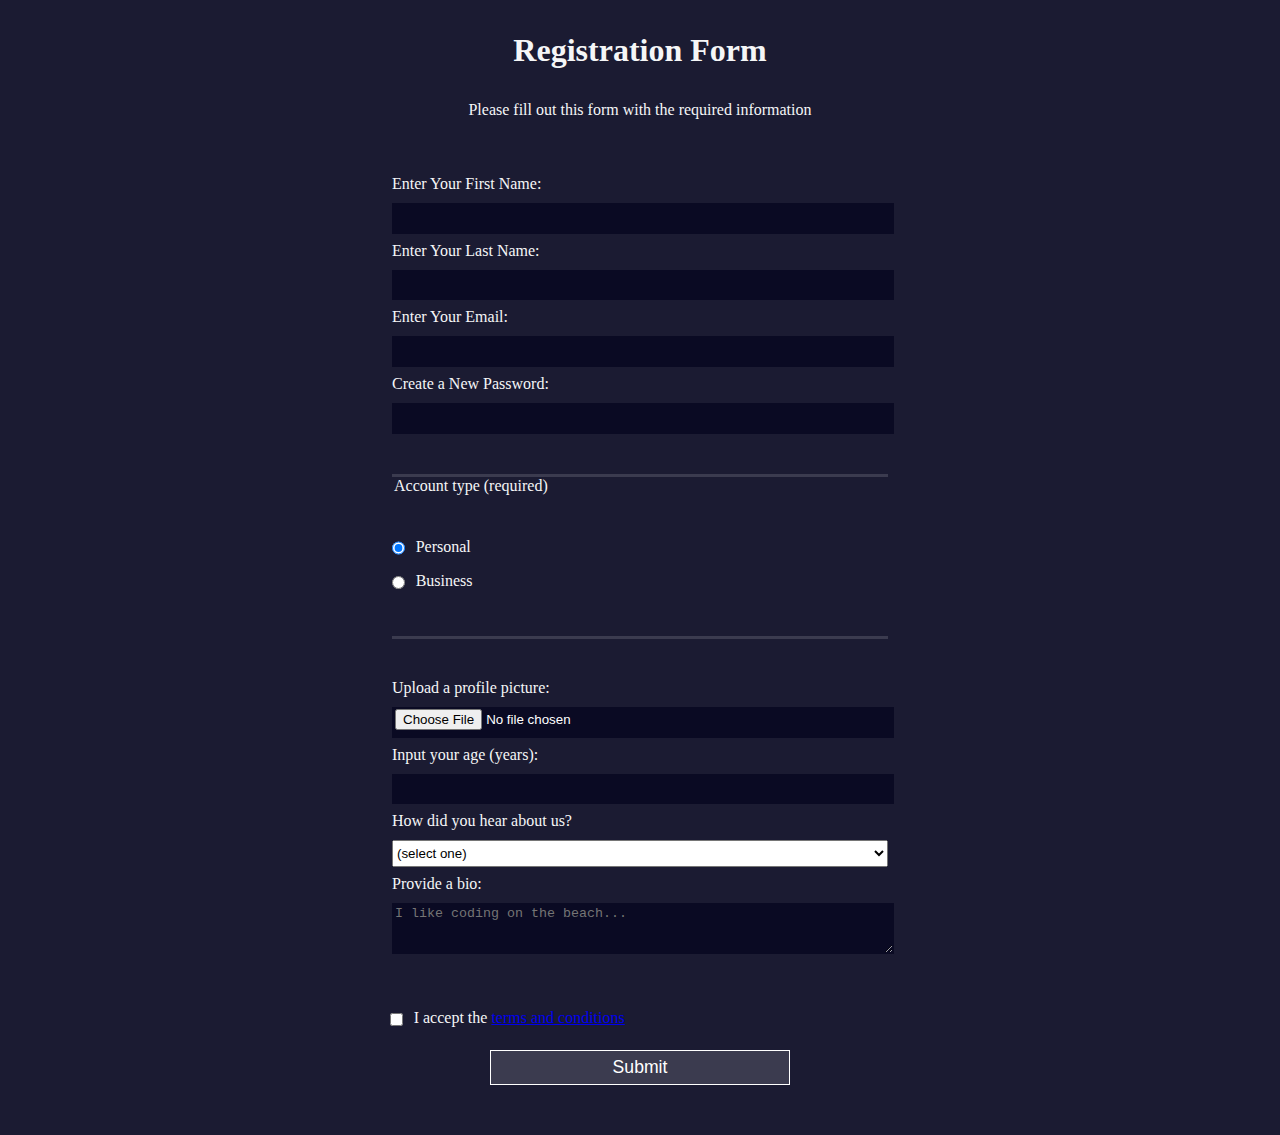
<file: Registration Form/index.html>
<!DOCTYPE html>
<html lang="en">
  <head>
    <meta charset="UTF-8">
    <title>Registration Form</title>
    <link rel="stylesheet" href="styles.css" />
  </head>
  <body>
    <h1>Registration Form</h1>
    <p>Please fill out this form with the required information</p>
    <form method="post" action='https://register-demo.freecodecamp.org'>
      <fieldset>
        <label for="first-name">Enter Your First Name: <input id="first-name" name="first-name" type="text" required /></label>
        <label for="last-name">Enter Your Last Name: <input id="last-name" name="last-name" type="text" required /></label>
        <label for="email">Enter Your Email: <input id="email" name="email" type="email" required /></label>
        <label for="new-password">Create a New Password: <input id="new-password" name="new-password" type="password" pattern="[a-z0-5]{8,}" required /></label>
      </fieldset>
      <fieldset>
        <legend>Account type (required)</legend>
        <label for="personal-account"><input id="personal-account" type="radio" name="account-type" class="inline" checked /> Personal</label>
        <label for="business-account"><input id="business-account" type="radio" name="account-type" class="inline" /> Business</label>
      </fieldset>
      <fieldset>
        <label for="profile-picture">Upload a profile picture: <input id="profile-picture" type="file" name="file" /></label>
        <label for="age">Input your age (years): <input id="age" type="number" name="age" min="13" max="120" /></label>
        <label for="referrer">How did you hear about us?
          <select id="referrer" name="referrer">
            <option value="">(select one)</option>
            <option value="1">freeCodeCamp News</option>
            <option value="2">freeCodeCamp YouTube Channel</option>
            <option value="3">freeCodeCamp Forum</option>
            <option value="4">Other</option>
          </select>
        </label>
        <label for="bio">Provide a bio:
          <textarea id="bio" name="bio" rows="3" cols="30" placeholder="I like coding on the beach..."></textarea>
        </label>
      </fieldset>
      <label for="terms-and-conditions">
        <input class="inline" id="terms-and-conditions" type="checkbox" required name="terms-and-conditions" /> I accept the <a href="https://www.freecodecamp.org/news/terms-of-service/">terms and conditions</a>
      </label>
      <input type="submit" value="Submit" />
    </form>
  </body>
</html>
</file>
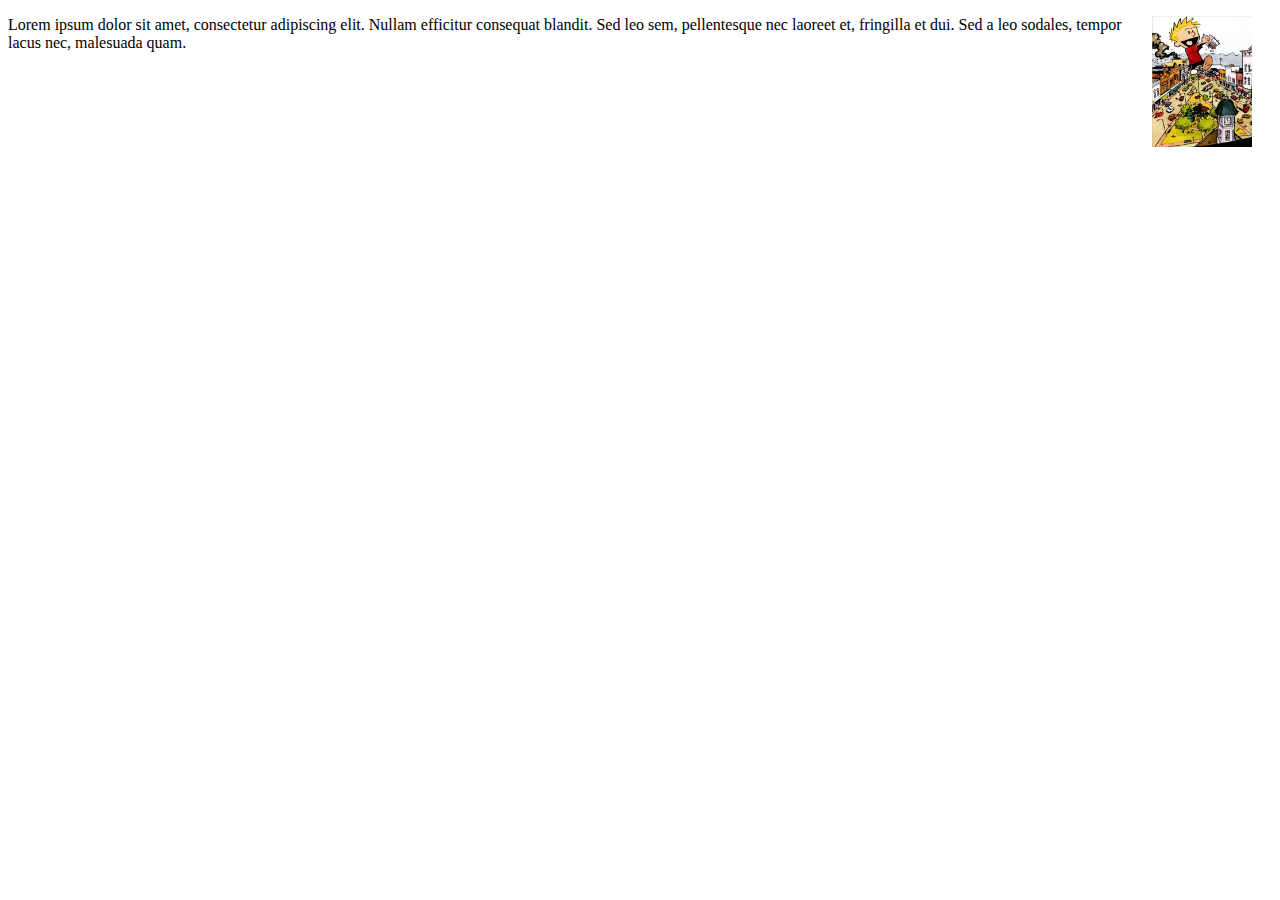
<file: Computer Science/CSS_Colours/index.html>
<!DOCTYPE html>
<html lang="en">
<head>
    
    <style>
       .left { 
           float: right; 
           margin-right: 20px;
           width:100px;
        }
    </style>

</head>

<body>
<div>
    <img class="left" src="calvin.png">
   <p>Lorem ipsum dolor sit amet, consectetur adipiscing elit. Nullam efficitur consequat blandit. 
    Sed leo sem, pellentesque nec laoreet et, fringilla et dui. Sed a leo sodales, tempor lacus nec,
     malesuada quam. </p> 
</div>  
</body>

</html>
</file>
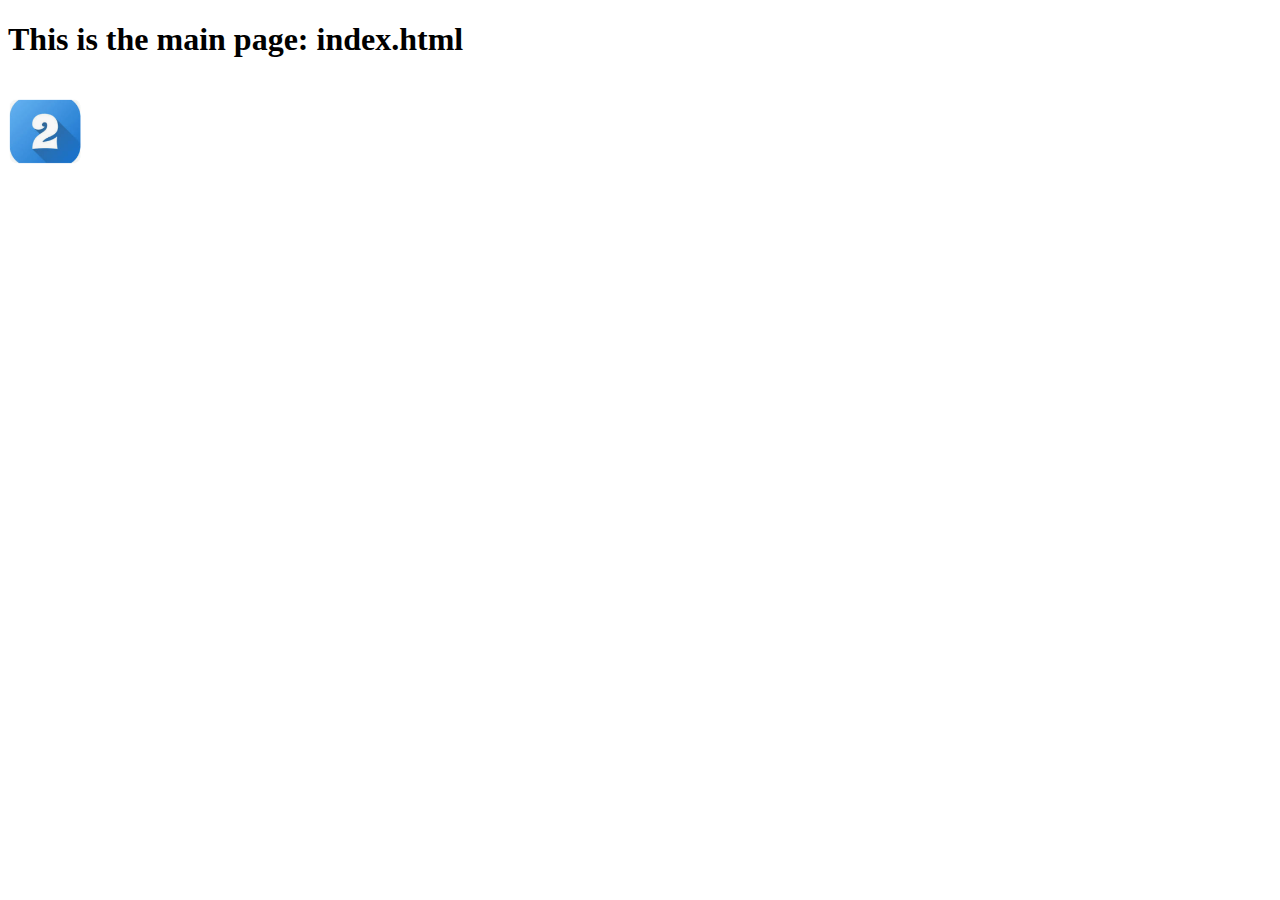
<file: Computer Science/CSS_Grid/index.html>
<!DOCTYPE html>
<html lang="en">
<head>
    <meta charset="UTF-8">
    <meta name="viewport" content="width=device-width, initial-scale=1.0">
    <title>Main Page</title>
</head>
<body>
    <h1>This is the main page: index.html</h1>
    <br>
    <a href="page2.html"><img src="two.png"width="75px"</a>
</body>

</html>
</file>
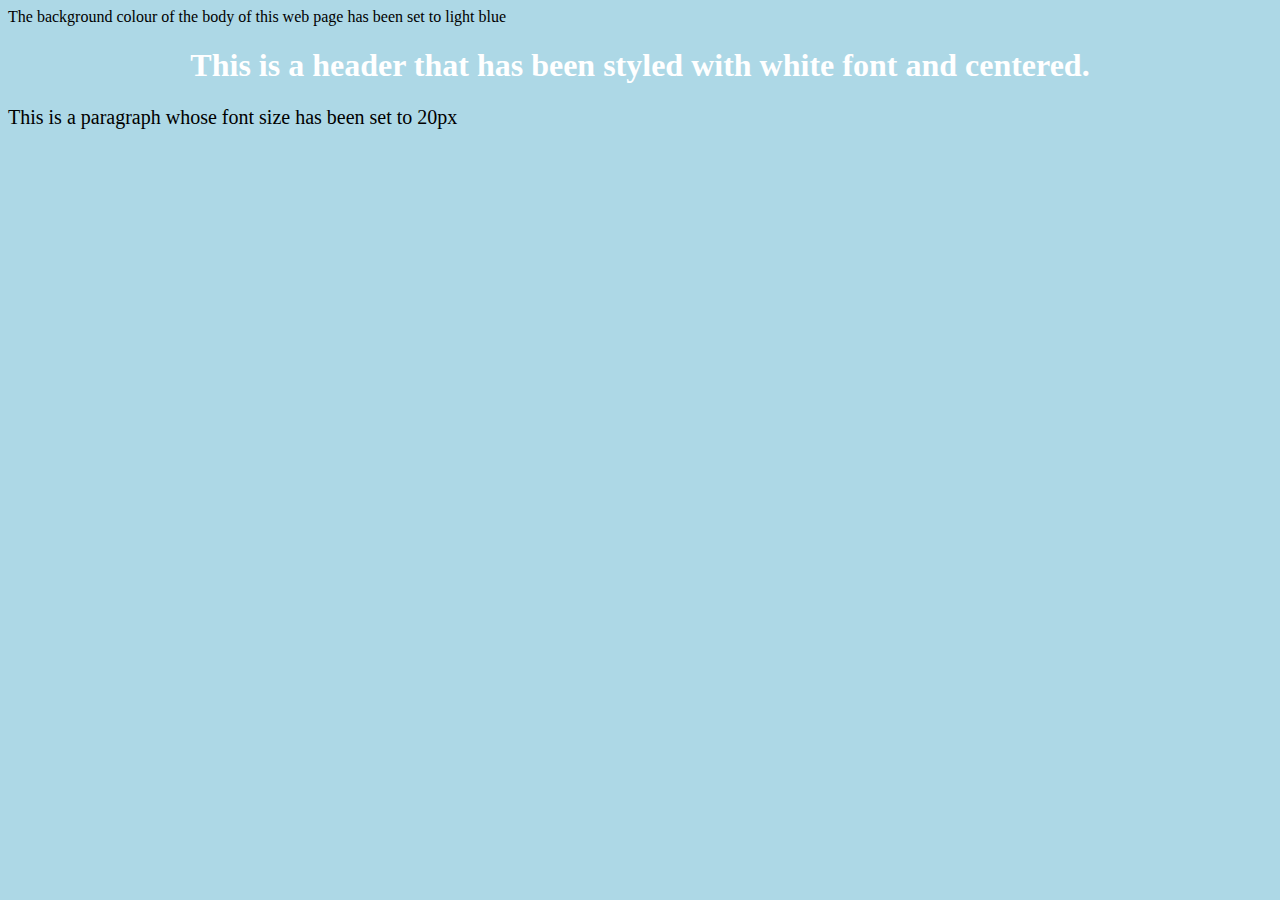
<file: Computer Science/FirstWebPage/index.html>
<!DOCTYPE html>
<html lang="en">
<head>
    <meta charset="UTF-8">
    <meta name="viewport" content="width=device-width, initial-scale=1.0">
    <title>CSS Styled Web Page</title>
    <style>
      body { background-color: lightblue;
        }
        h1 { color: white;
            text-align: center;
        }
        p { font-size: 20px;
        } 
    </style>
</head>
<body>
    The background colour of the body of this web page has been set to light blue
    <h1>This is a header that has been styled with white font and centered.</h1>
    <p>This is a paragraph whose font size has been set to 20px</p>
</body>
</html>
</file>
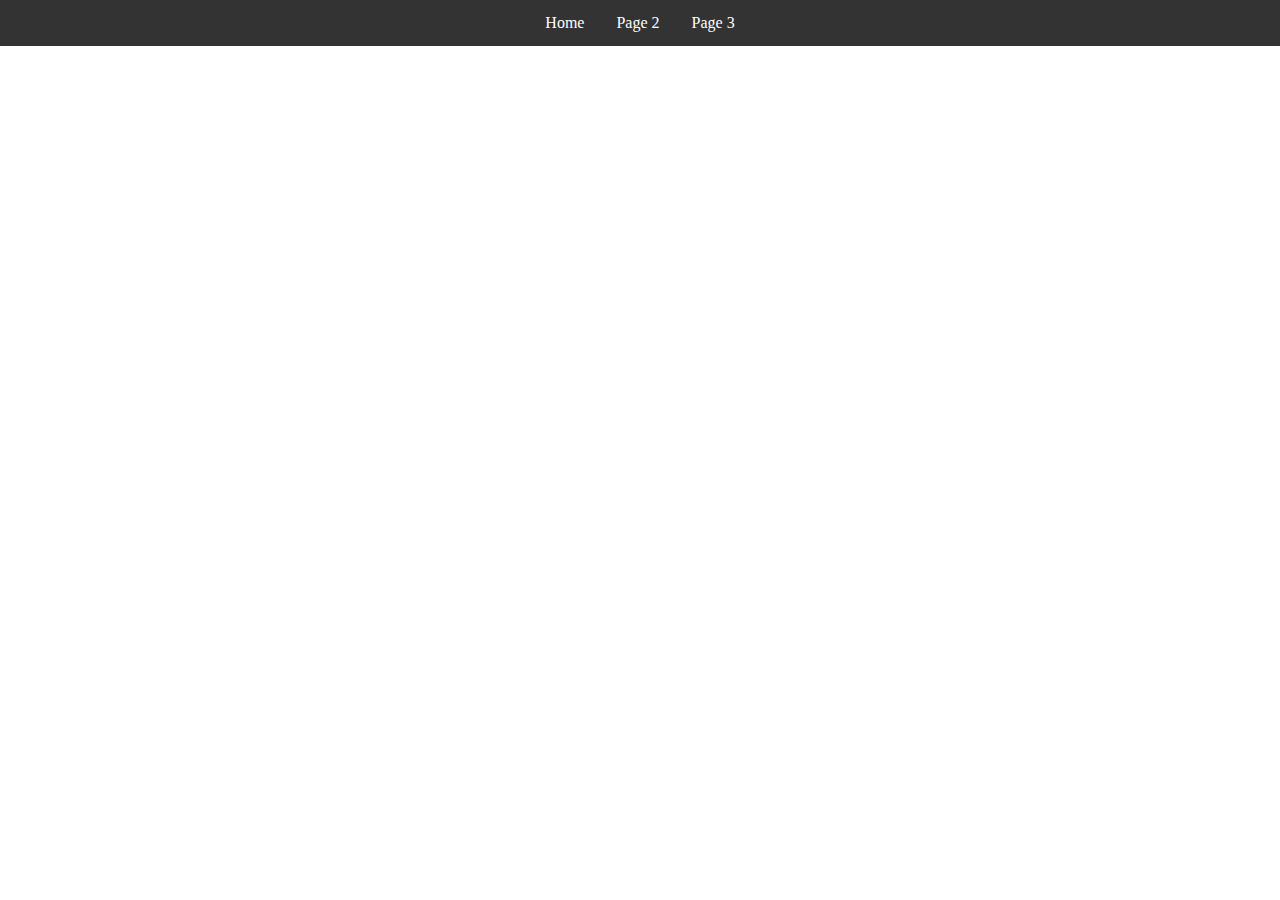
<file: Computer Science/navbar/index.html>
<!DOCTYPE html>
<html lang="en">
<head>
    <meta charset="UTF-8">
    <meta name="viewport" content="width=device-width, initial-scale=1.0">
    <title>Document</title>
    <style>
body {
  margin: 0;
  padding: 0;
}

h2, p {
  margin: 10px;
}

ul {
  list-style-type: none;
  margin: 0;
  padding: 0;
  background-color: #333333;
  display: flex;
  justify-content: center;
}

ul li a {
  display: block;
  color: white;
  padding: 14px 16px;
  text-decoration: none;
}

ul li a:hover {
  background-color: #111111;
}
</style>
    
</head>
<body>
    <ul>
  <li><a href="index.html">Home</a></li>
  <li><a href="page2.html">Page 2</a></li>
  <li><a href="page3.html">Page 3</a></li>
  
</ul>

</body>
</html>
</file>
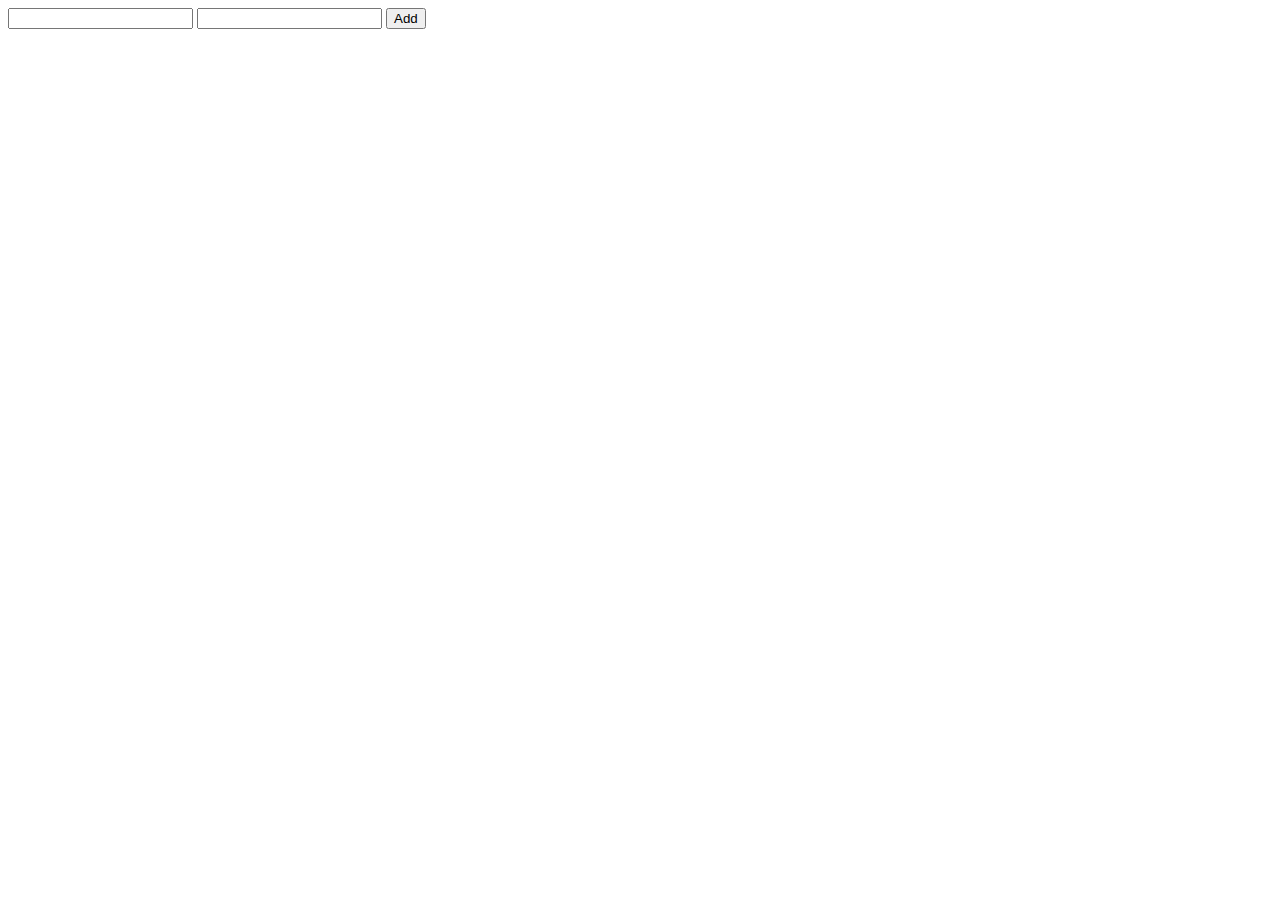
<file: Week 4/Day4-1/index.html>
<!DOCTYPE html>
<html lang="en">
<head>
    <meta charset="UTF-8">
    <meta name="viewport" content="width=device-width, initial-scale=1.0">
    <title>First Functions</title>
</head>
<body>
   <!-- <button onclick="sayHello()">Click Me</button>

  <script>
    function sayHello() {
      console.log("Hello! You clicked the button.");
    }
  </script> -->
<!-- <input type="text" id="name">
<button onclick="greet()">Click Me</button>
<h1 id="output"></h1> -->
<input type="text" id="1">
<input type="text" id="2">
<button onclick="add()">Add</button>
<h1 id="sum"></h1>

<script>
  function add() {
    let numOne = document.getElementById("1").value;
    let numTwo = document.getElementById("2").value;
    num1 = parseFloat(numOne);
    num2 = parseFloat(numTwo);
    let answ = num1 + num2
    document.getElementById("sum").innerHTML=answ;
  }
    // function greet() {
    //   let person = document.getElementById("name").value;
    //   document.getElementById("output").innerHTML = `Hello ${person}`;
    // }
  </script>

<!-- <table border="1">
  <tr>
    <td id="myCell">Old Value</td>
    <td>Other Cell</td>
  </tr>
</table> -->

<script>
  document.getElementById("myCell").innerHTML = "Santa";
</script>

</body>
</html>
</file>
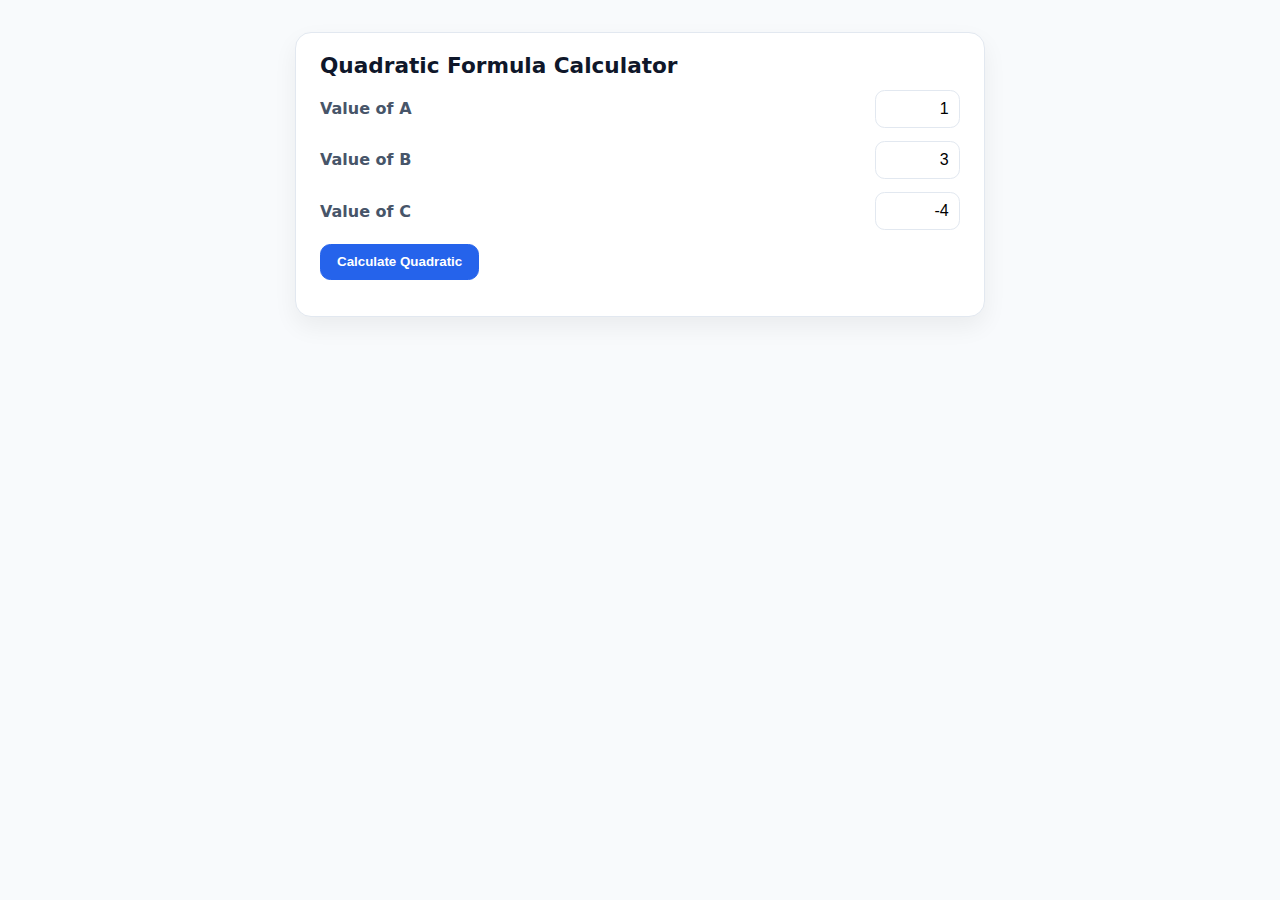
<file: Week 4/Day4-3/index.html>
<!DOCTYPE html>
<html lang="en">
<head>
    <meta charset="UTF-8">
    <meta name="viewport" content="width=device-width, initial-scale=1.0">
    <title>Quadratic Formula</title>
    <!-- Drop this <style> in your <head> -->
<style>
  :root{
    --bg:#f8fafc;        /* page background */
    --card:#ffffff;      /* panel background */
    --text:#0f172a;      /* main text */
    --muted:#475569;     /* labels */
    --border:#e2e8f0;    /* borders */
    --accent:#2563eb;    /* buttons/focus */
  }

  body{
    font-family: system-ui, -apple-system, Segoe UI, Roboto, Ubuntu, "Helvetica Neue", Arial, sans-serif;
    background: var(--bg);
    color: var(--text);
    margin: 0;
  }

  .panel{
    max-width: 640px;
    margin: 2rem auto;
    padding: 1.25rem 1.5rem;
    background: var(--card);
    border: 1px solid var(--border);
    border-radius: 16px;
    box-shadow: 0 10px 24px rgba(0,0,0,.06);
  }

  .title{ margin: 0 0 .75rem; font-size: 1.35rem; }

  /* tidy label–input grid */
  .qform{
    display: grid;
    grid-template-columns: 1fr auto;
    align-items: center;
    gap: .85rem 1rem;
  }

  .qform label{
    color: var(--muted);
    font-weight: 600;
  }

  .in{
    width: 7ch;                 /* roughly matches your maxlength */
    padding: .55rem .65rem;
    border: 1px solid var(--border);
    border-radius: .6rem;
    font-size: 1rem;
    text-align: right;
    transition: border-color .15s ease, box-shadow .15s ease;
  }
  .in:focus-visible{
    outline: none;
    border-color: var(--accent);
    box-shadow: 0 0 0 3px rgba(37,99,235,.18);
  }

  .btn{
    grid-column: 1 / -1;        /* button spans full width of grid */
    justify-self: start;
    padding: .6rem 1rem;
    border: 1px solid var(--accent);
    background: var(--accent);
    color: #fff;
    border-radius: .65rem;
    font-weight: 700;
    cursor: pointer;
    transition: filter .15s ease, transform .02s ease;
  }
  .btn:hover{ filter: brightness(1.05); }
  .btn:active{ transform: translateY(1px); }

  .result{
    margin-top: 1rem;
    font-weight: 600;
  }

  @media (max-width: 520px){
    .qform{ grid-template-columns: 1fr auto; }
  }
</style>

</head>
<body>


<!-- Minimal HTML tweaks: wrap in a panel and add classes -->
<div class="panel">
  <h2 class="title">Quadratic Formula Calculator</h2>

  <div class="qform">
    <label for="inputA">Value of A</label>
    <input id="inputA" value="1" maxlength="4" class="in" inputmode="decimal" placeholder="">

    <label for="inputB">Value of B</label>
    <input id="inputB" value="3" maxlength="4" class="in" inputmode="decimal" placeholder="">

    <label for="inputC">Value of C</label>
    <input id="inputC" value="-4" maxlength="4" class="in" inputmode="decimal" placeholder="">

    <button class="btn" onclick="calcQuadratic()">Calculate Quadratic</button>
  </div>

  <div id="output" class="result" aria-live="polite"></div>
</div>

   <br><br>
   <h1 id="output"></h1>
    <script>
    function calcQuadratic() {
        // read in values from text boxes
        let valA = document.getElementById("inputA").value;
        let valB = document.getElementById("inputB").value;
        let valC = document.getElementById("inputC").value;
        // parse to numbers including decimals
        let a = parseFloat(valA);
        let b = parseFloat(valB);
        let c = parseFloat(valC);
        let underRoot = b**2-4*a*c;
        //test underroot
        console.log(`The calculations under the square root sign result in: ${underRoot}`);
        let sqRoot = Math.sqrt(underRoot);
        //test sqRoot
        console.log(`The square root of ${underRoot} is: ${sqRoot}`);
        let posNumer = -1*b+sqRoot;
        let negNumer = -1*b-sqRoot;
        //test positive and negative numerators
        console.log(`The positive numerator is: ${posNumer}`);
        console.log(`The negative numerator is: ${negNumer}`);
        let denom = 2 * a;
        console.log(`The denominator is: ${denom}`);
        let posX = posNumer/denom;
        let negX = negNumer/denom;
        console.log(`The two x-intercepts are: ${posX} and ${negX}`);
        let display = `The two x-intercepts are: ${posX} and ${negX}`;
        document.getElementById("output").innerHTML = display;
    }
    </script> 

</body>
</html>
</file>
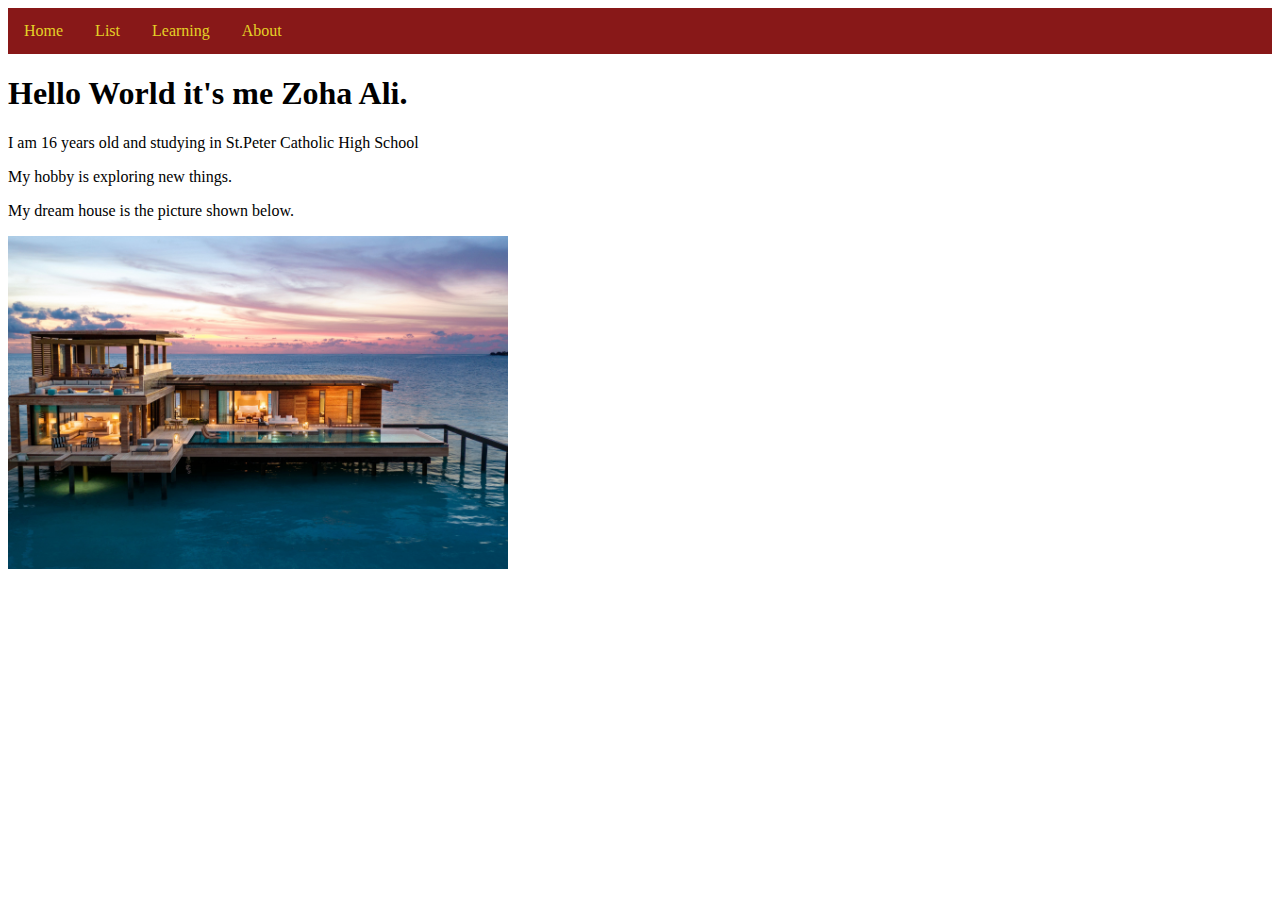
<file: Computer Science/CT_Zoha Ali/about/index.html>
<!DOCTYPE html>
<html lang="en">
<head>
    <meta charset="UTF-8">
    <meta name="viewport" content="width=device-width, initial-scale=1.0">
    <title>Document</title>
</head>
<body>
    <div id="navbar-container"></div> 
<h1>Hello World it's me Zoha Ali.</h1>
<P>I am 16 years old and studying in St.Peter Catholic High School</P>
<p>My hobby is exploring new things.</p>
<p>My dream house is the picture shown below.</p>
<img src="img/Stella_Maris_Exterior.jpg" alt="Dream Home" width="500" >
<a href="c:\Users\baigzoha41\Downloads\Stella_Maris_Exterior.jpg"></a>

<script>
    fetch('../nav.html')
      .then(response => response.text())
      .then(data => {
        document.getElementById('navbar-container').innerHTML = data;
      })
      .catch(error => console.error('Error loading navbar:', error));
  </script>
</body>
</html>
</file>
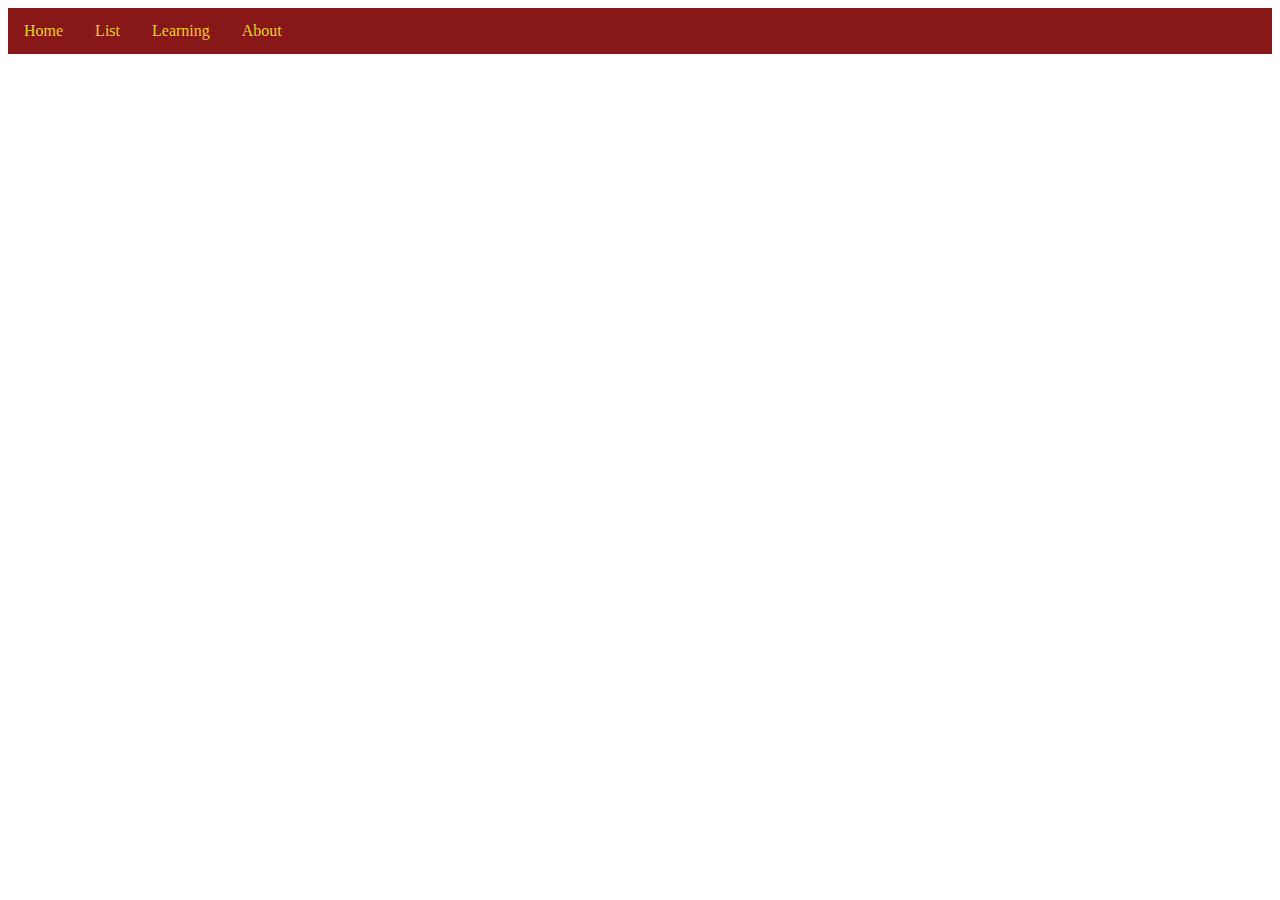
<file: Computer Science/CT_Zoha Ali/home/index.html>
<!DOCTYPE html>
<html lang="en">
<head>
    <meta charset="UTF=8">
    <meta name="viewport" content="width=device-width, initial-scale=1.0">
    <title>Document</title>
</head>
<body>
    <div id="navbar-container"></div>
    
  
<script>
    fetch('../nav.html')
      .then(response => response.text())
      .then(data => {
        document.getElementById('navbar-container').innerHTML = data;
      })
      .catch(error => console.error('Error loading navbar:', error));
  </script>
</body>
</html>
</file>
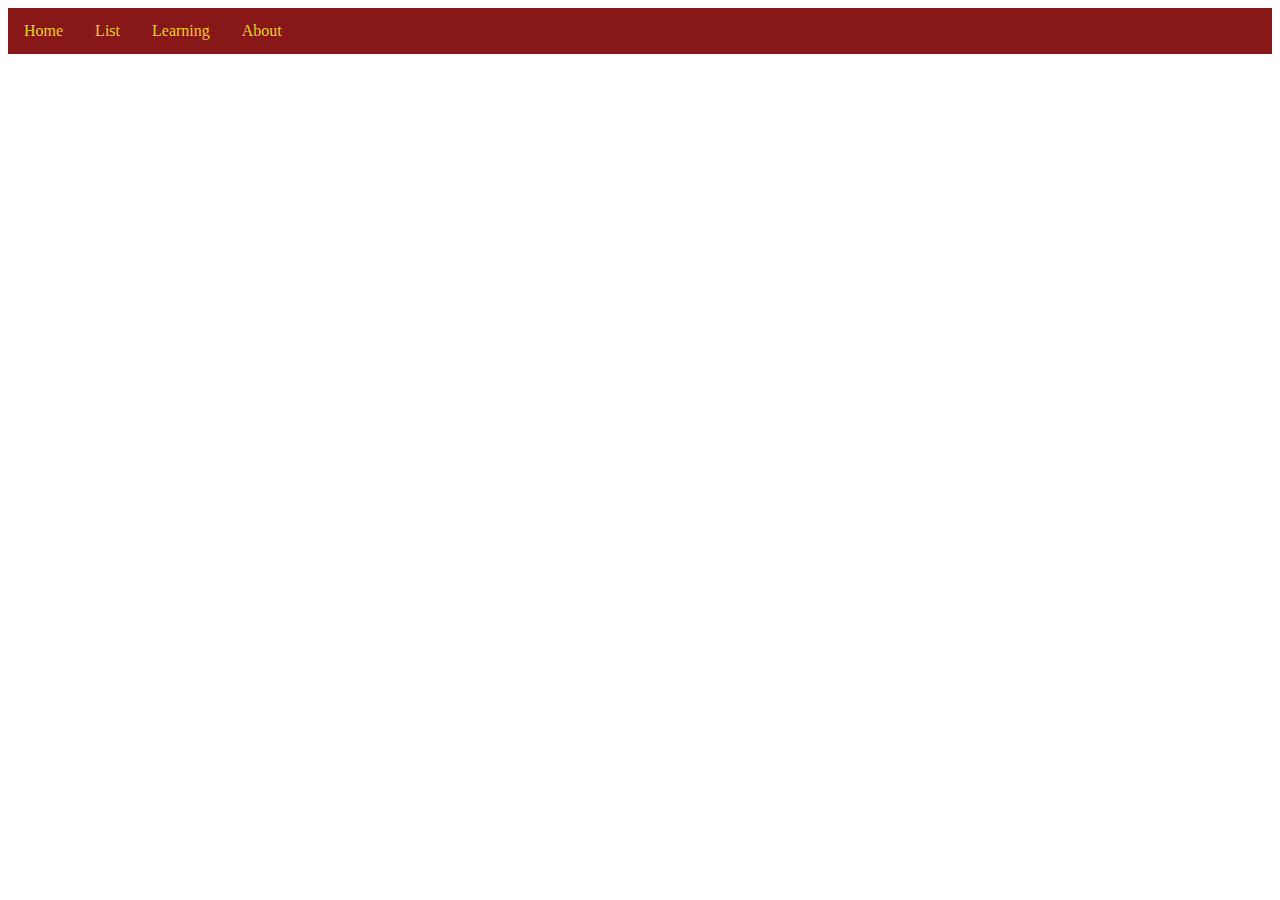
<file: Computer Science/CT_Zoha Ali/learning/index.html>
<!DOCTYPE html>
<html lang="en">
<head>
    <meta charset="UTF=8">
    <meta name="viewport" content="width=device-width, initial-scale=1.0">
    <title>Document</title>
</head>
<body>
     <div id="navbar-container"></div>
     <script>
    fetch('../nav.html')
      .then(response => response.text())
      .then(data => {
        document.getElementById('navbar-container').innerHTML = data;
      })
      .catch(error => console.error('Error loading navbar:', error));
  </script>

</body>
</html>
</file>
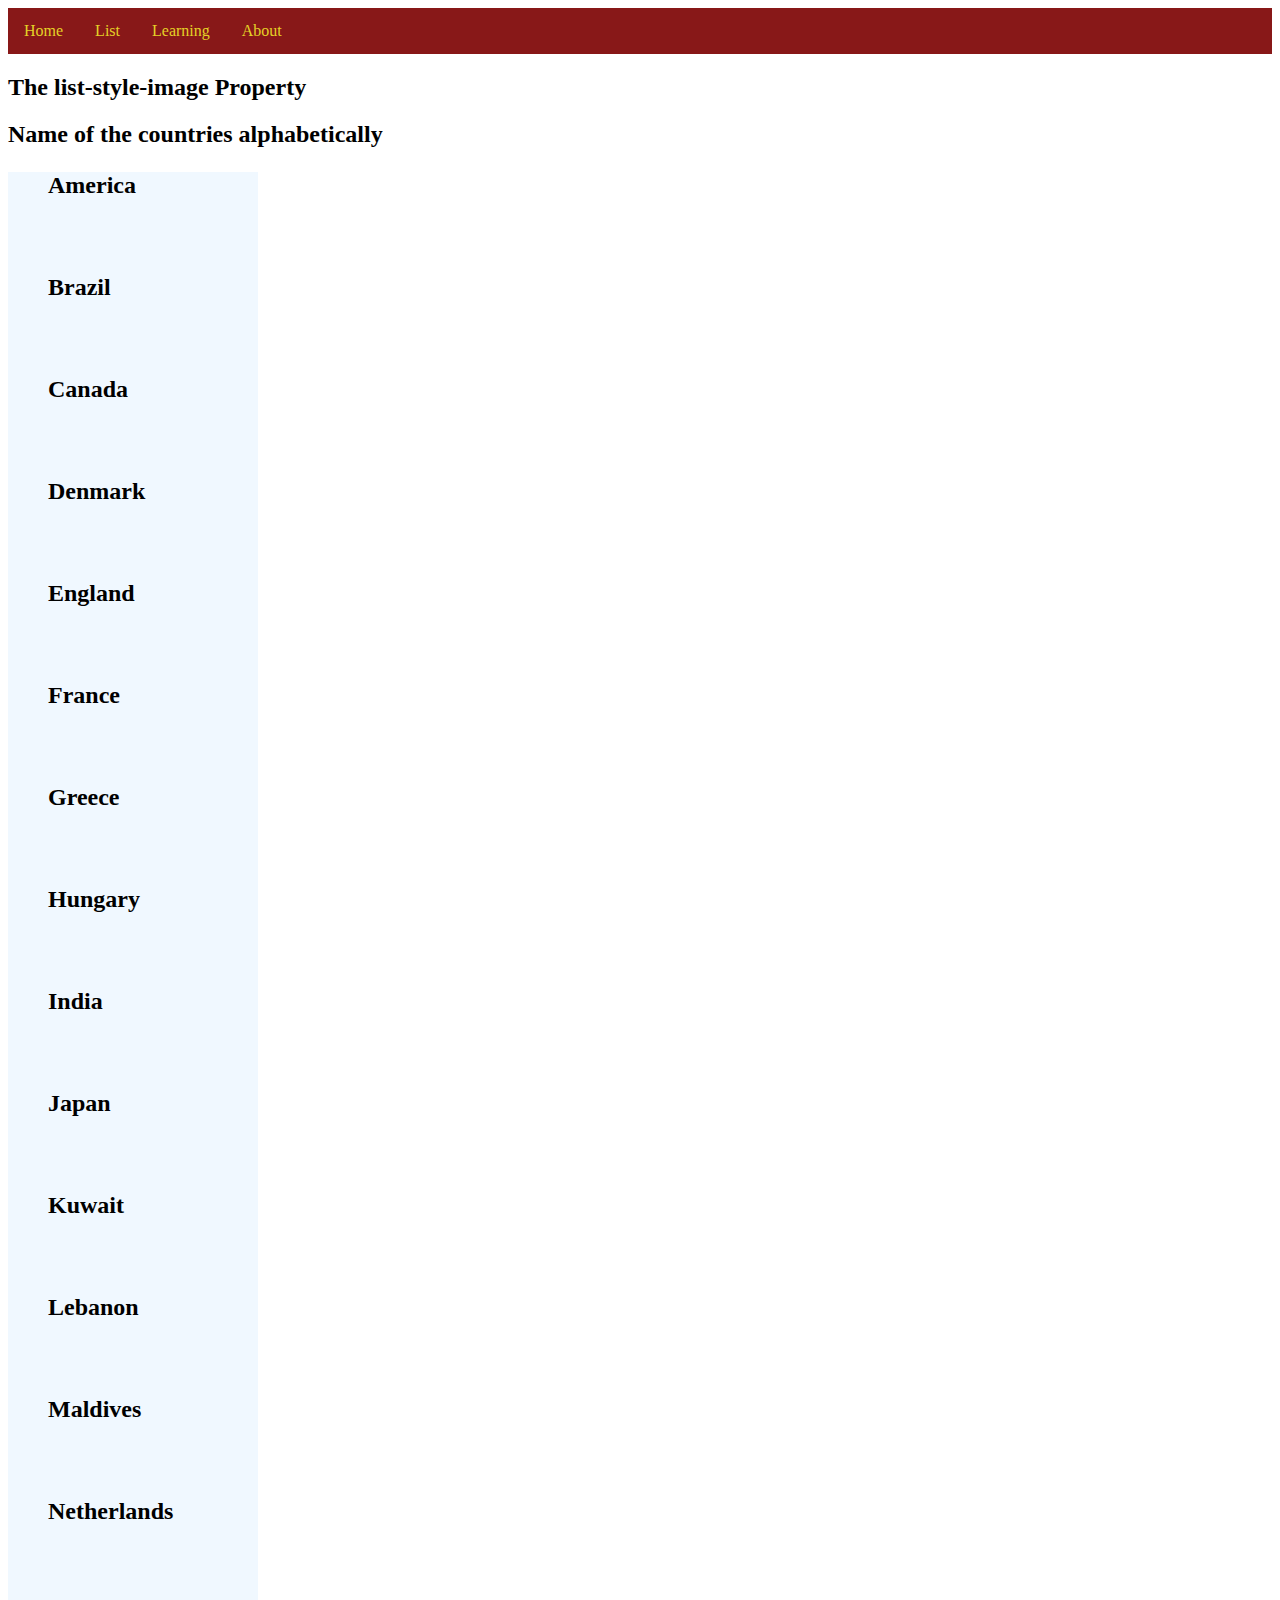
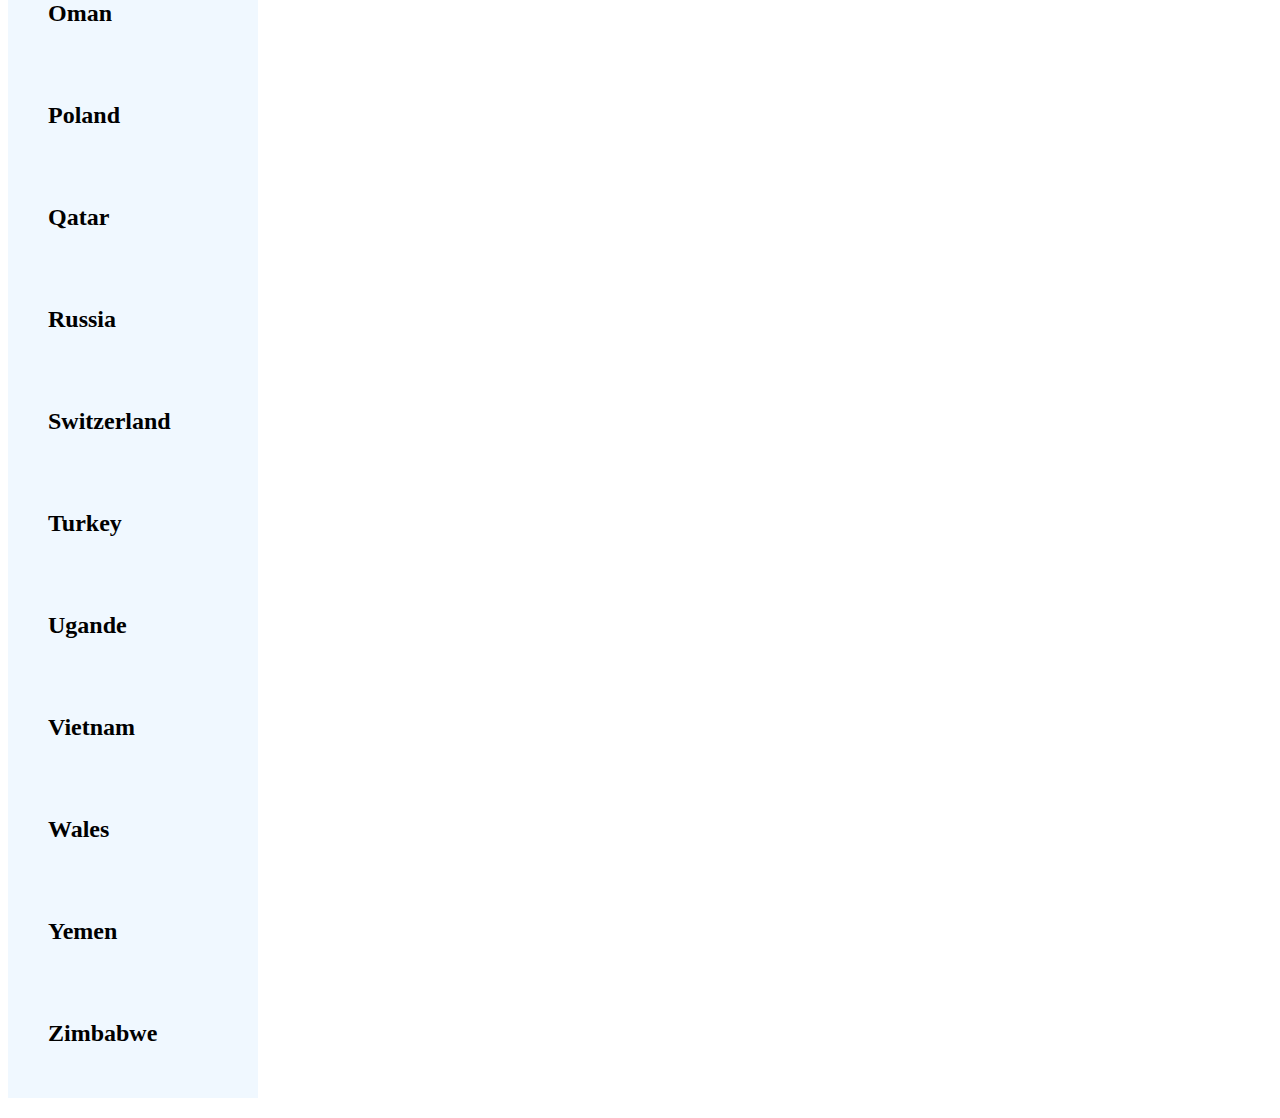
<file: Computer Science/CT_Zoha Ali/list/index.html>
<!DOCTYPE html>
<html>
<head>
<style>
ul{
  background-color: aliceblue;
}
ol{
  background-color: aliceblue;
}
.mylist{
  background-color: aliceblue;
  width:250px;
}
</style>
</head>
<body>
 
 <div id="navbar-container">

 </div>

 <h2>The list-style-image Property</h2>

  <h2>Name of the countries alphabetically</h>
  <div class="mylist"> 
  
  <ol>America</ol><br>
  <ol>Brazil</ol><br>
  <ol>Canada</ol><br>
  <ol>Denmark</ol><br>
  <ol>England</ol><br>
  <ol>France</ol><br>
  <ol>Greece</ol><br>
  <ol>Hungary</ol><br>
  <ol>India</ol><br>
  <ol>Japan</ol><br>
  <ol>Kuwait</ol><br>
  <ol>Lebanon</ol><br>
  <ol>Maldives</ol><br>
  <ol>Netherlands</ol><br>
  <ol>Oman</ol><br>
  <ol>Poland</ol><br>
  <ol>Qatar</ol><br>
  <ol>Russia</ol><br>
  <ol>Switzerland</ol><br>
  <ol>Turkey</ol><br>
  <ol>Ugande</ol><br>
  <ol>Vietnam</ol><br>
  <ol>Wales</ol><br>
  <ol>Yemen</ol><br>
  <ol>Zimbabwe</ol><br>
  
</div>

<script>
    fetch('../nav.html')
      .then(response => response.text())
      .then(data => {
        document.getElementById('navbar-container').innerHTML = data;
      })
      .catch(error => console.error('Error loading navbar:', error));
  </script>

</body>
</html>
</file>
<file: Registration Form/styles.css>
@charset "utf-8";
/* CSS Document */
body {
  width: 100%;
  height: 100vh;
  margin: 0;
  background-color: #1b1b32;
  color: #f5f6f7;
  font-family: Tahoma;
  font-size: 16px;
}

h1, p {
  margin: 1em auto;
  text-align: center;
}

form {
  width: 60vw;
  max-width: 500px;
  min-width: 300px;
  margin: 0 auto;
  padding-bottom: 2em;
}

fieldset {
  border: none;
  padding: 2rem 0;
  border-bottom: 3px solid #3b3b4f;
}

fieldset:last-of-type {
  border-bottom: none;
}

label {
  display: block;
  margin: 0.5rem 0;
}

input,
textarea,
select {
  margin: 10px 0 0 0;
  width: 100%;
  min-height: 2em;
}

input, textarea {
  background-color: #0a0a23;
  border: 1px solid #0a0a23;
  color: #ffffff;
}

.inline {
  width: unset;
  margin: 0 0.5em 0 0;
  vertical-align: middle;
}

input[type="submit"] {
  display: block;
  width: 60%;
  margin: 1em auto;
  height: 2em;
  font-size: 1.1rem;
  background-color: #3b3b4f;
  border-color: white;
  min-width: 300px;
}

input[type="file"] {
  padding: 1px 2px;
}

.inline{
  display: inline; 
}
</file>
